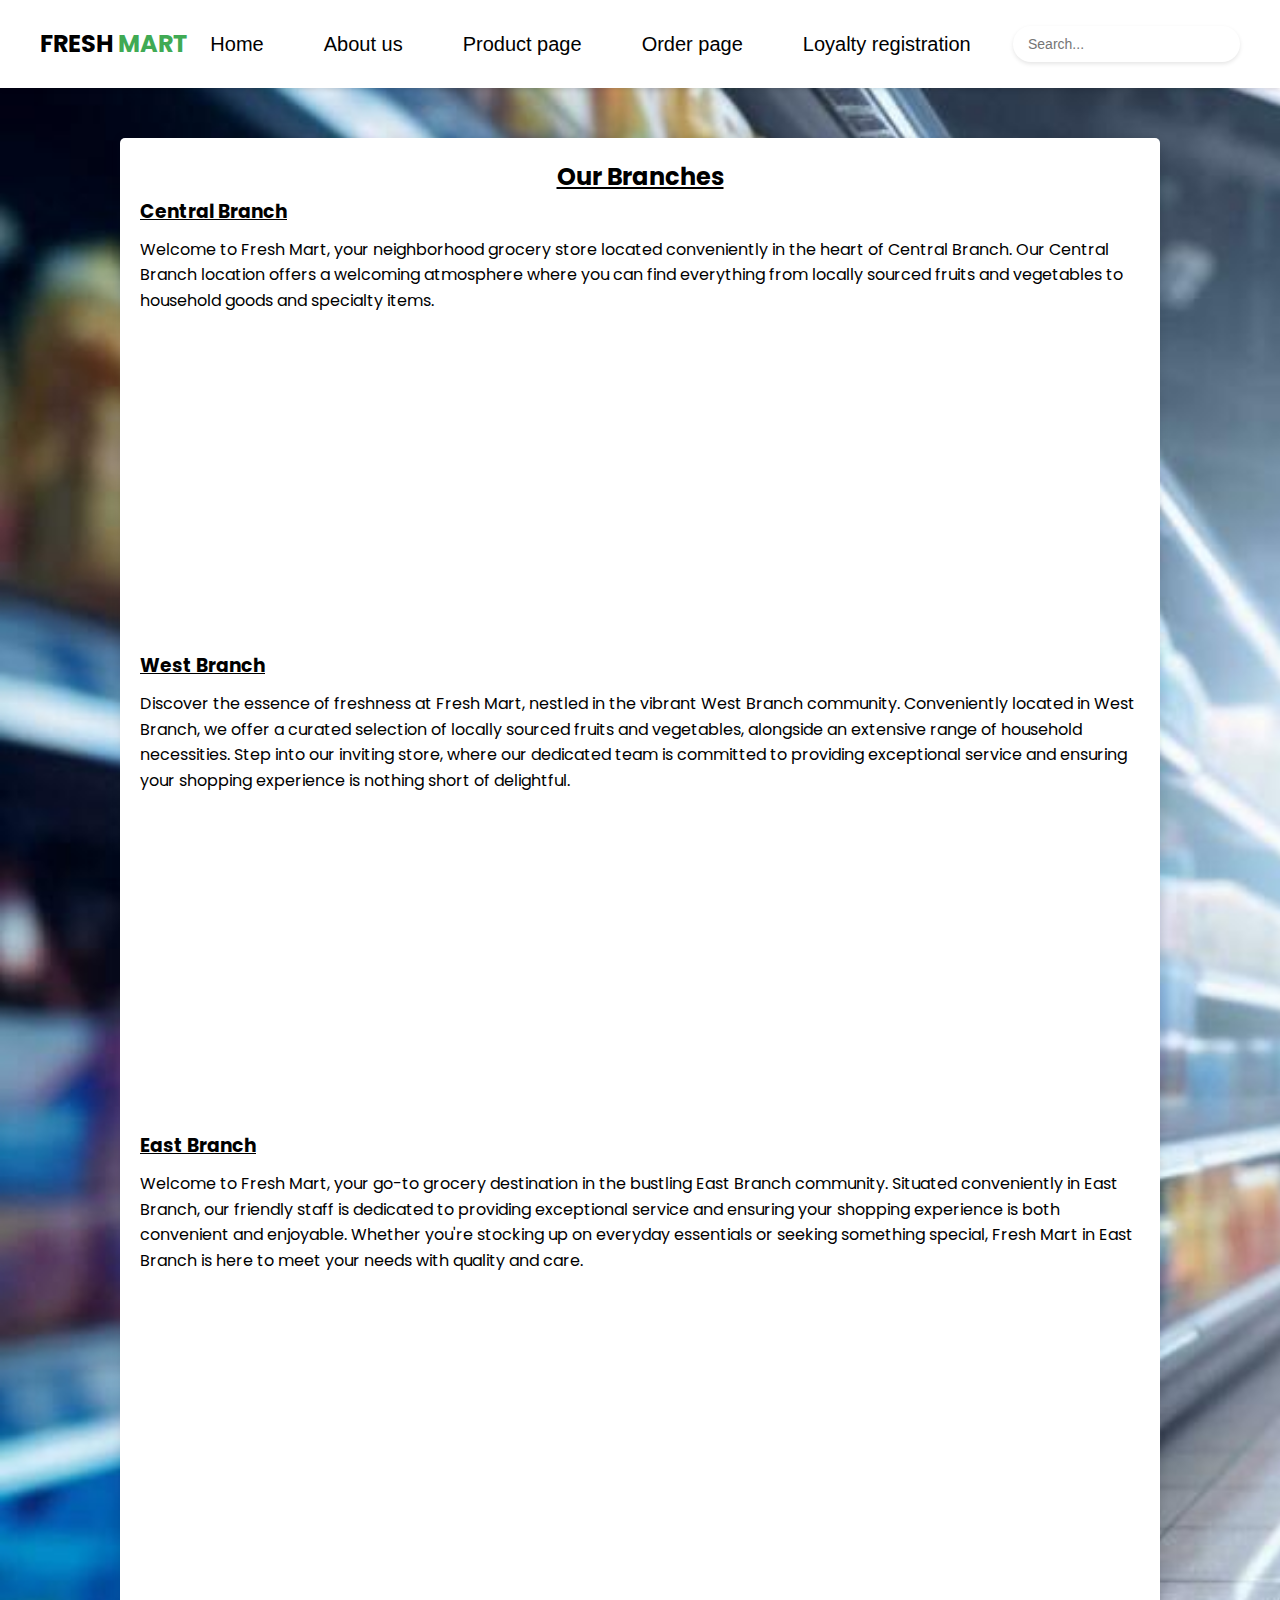
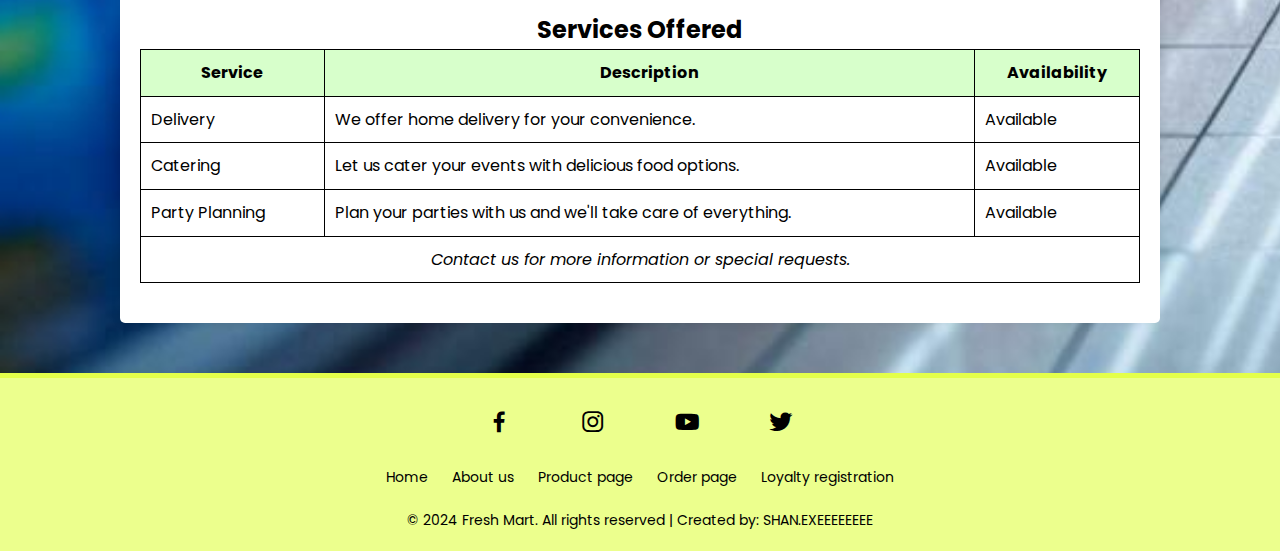
<file: about us/about us.html>
<!DOCTYPE html>
<html lang="en">
<head>
    <meta charset="UTF-8">
    <meta name="viewport" content="width=device-width, initial-scale=1.0">
    <title>Fresh Mart</title>
    <link rel="stylesheet" href="../css/aboutus.css" type="text/css">
    <link rel="shortcut icon" href="../images/fresh mart removed background.png"/>
    
    <link rel="stylesheet" href="https://cdn.jsdelivr.net/npm/boxicons@latest/css/boxicons.min.css">
    <link href="https://fonts.googleapis.com/css2?family=Montserrat:wght@400;700&family=Poppins:wght@400;700&display=swap" rel="stylesheet">
    


    <link rel="manifest" href="https://progressier.app/rPoANQjUxgVWTMOsTRWN/progressier.json"/>
      <script defer src="https://progressier.app/rPoANQjUxgVWTMOsTRWN/script.js"></script>
</head>
<body>
    <header>
        <div class="header-container">
            <a href="#" class="logo">
                <span><span class="fresh">FRESH</span> <span class="mart">MART</span></span>
            </a>
            <nav class="navigation">
                <ul>
                    <ul class="menu">
                      <li><a href="../index.html" class="active"> Home </a></li>
                      <li><a href="./about us.html"> About us </a></li>
                      <li><a href="../product/product.html"> Product page </a></li>
                      <li><a href="../order/order.html"> Order page </a></li>
                      <li><a href="../loyalty/loyalty.html"> Loyalty registration </a></li>
                  </ul>
            </nav>
            <div class="right-nav">
                <form class="search-form" action="#" method="get">
                    <input type="text" class="search-input" placeholder="Search...">
                    <button type="submit" class="search-button"><i class="fas fa-search"></i></button>
                </form>
                
            </div>
        </div>
    </header>
    <div class="container">
        <section id="branches">
            <h2><U>Our Branches</h2></U>
            <div class="branch">
                <h3><U>Central Branch</h3></U>
                <p>Welcome to Fresh Mart, your neighborhood grocery store located conveniently in the heart of Central Branch. Our Central Branch location offers a welcoming atmosphere where you can find everything from locally sourced fruits and vegetables to household goods and specialty items.</p>
                <div class="map">
                    <iframe src="https://www.google.com/maps/embed?pb=!1m18!1m12!1m3!1d63367.84192343795!2d80.780947!3d6.9513662!2m3!1f0!2f0!3f0!3m2!1i1024!2i768!4f13.1!3m3!1m2!1s0x3ae380434e1554c7%3A0x291608404c937d9c!2sNuwara%20Eliya!5e0!3m2!1sen!2slk!4v1715750491639!5m2!1sen!2slk" style="border:0;" allowfullscreen="" loading="lazy" referrerpolicy="no-referrer-when-downgrade" width="100%" height="300"></iframe>
                </div>
            </div>
            <div class="branch">
                <h3><U>West Branch</h3></U>
                <p>Discover the essence of freshness at Fresh Mart, nestled in the vibrant West Branch community. Conveniently located in West Branch, we offer a curated selection of locally sourced fruits and vegetables, alongside an extensive range of household necessities. Step into our inviting store, where our dedicated team is committed to providing exceptional service and ensuring your shopping experience is nothing short of delightful.</p>
                <iframe src="https://www.google.com/maps/embed?pb=!1m18!1m12!1m3!1d63480.83754043909!2d80.17079707013771!3d6.055975350251288!2m3!1f0!2f0!3f0!3m2!1i1024!2i768!4f13.1!3m3!1m2!1s0x3ae173bb6932fce3%3A0x4a35b903f9c64c03!2sGalle!5e0!3m2!1sen!2slk!4v1715752035859!5m2!1sen!2slk" style="border:0;" allowfullscreen="" loading="lazy" referrerpolicy="no-referrer-when-downgrade" width="100%" height="300"></iframe>
            </div>
            <div class="branch">
                <h3><U>East Branch</h3></U>
                <p>Welcome to Fresh Mart, your go-to grocery destination in the bustling East Branch community. Situated conveniently in East Branch, our friendly staff is dedicated to providing exceptional service and ensuring your shopping experience is both convenient and enjoyable. Whether you're stocking up on everyday essentials or seeking something special, Fresh Mart in East Branch is here to meet your needs with quality and care.</p>
                <iframe src="https://www.google.com/maps/embed?pb=!1m18!1m12!1m3!1d31613.556851721893!2d81.54327362360459!3d7.9269313001029005!2m3!1f0!2f0!3f0!3m2!1i1024!2i768!4f13.1!3m3!1m2!1s0x3afad903403b27d9%3A0xceee87334703322b!2sPasikuda%2C%20Kalkudah!5e0!3m2!1sen!2slk!4v1715752244853!5m2!1sen!2slk" style="border:0;" allowfullscreen="" loading="lazy" referrerpolicy="no-referrer-when-downgrade" width="100%" height="300"></iframe>
            </div>
        </section>
        <section id="services">
            <h2>Services Offered</h2>
            <table>
                <thead>
                    <tr>
                        <th>Service</th>
                        <th>Description</th>
                        <th>Availability</th>
                    </tr>
                </thead>
                <tbody>
                    <tr>
                        <td>Delivery</td>
                        <td>We offer home delivery for your convenience.</td>
                        <td>Available</td>
                    </tr>
                    <tr>
                        <td>Catering</td>
                        <td>Let us cater your events with delicious food options.</td>
                        <td>Available</td>
                    </tr>
                    <tr>
                        <td>Party Planning</td>
                        <td>Plan your parties with us and we'll take care of everything.</td>
                        <td>Available</td>
                    </tr>
                </tbody>
                <tfoot>
                    <tr>
                        <td colspan="3">Contact us for more information or special requests.</td>
                    </tr>
                </tfoot>
            </table>
        </section>
    </div>
    <footer>
        <div class="footer-container">
            <div class="social-links">
                <a href="#"><i class='bx bxl-facebook'></i></a>
                <a href="#"><i class='bx bxl-instagram'></i></a>
                <a href="#"><i class='bx bxl-youtube'></i></a>
                <a href="#"><i class='bx bxl-twitter'></i></a>
            </div>
            <div class="footer-menu">
                <ul>
                    <ul class="menu">
                      <li><a href="../index.html" class="active"> Home </a></li>
                      <li><a href="./about us.html"> About us </a></li>
                      <li><a href="../product/product.html"> Product page </a></li>
                      <li><a href="../order/order.html"> Order page </a></li>
                      <li><a href="../loyalty/loyalty.html"> Loyalty registration </a></li>
                  </ul>
            </div>
            <div class="footer-text">
                <p>&copy; 2024 Fresh Mart. All rights reserved | Created by: SHAN.EXEEEEEEEE</p>
            </div>
        </div>
    </footer>
</body>
</html>
</file>
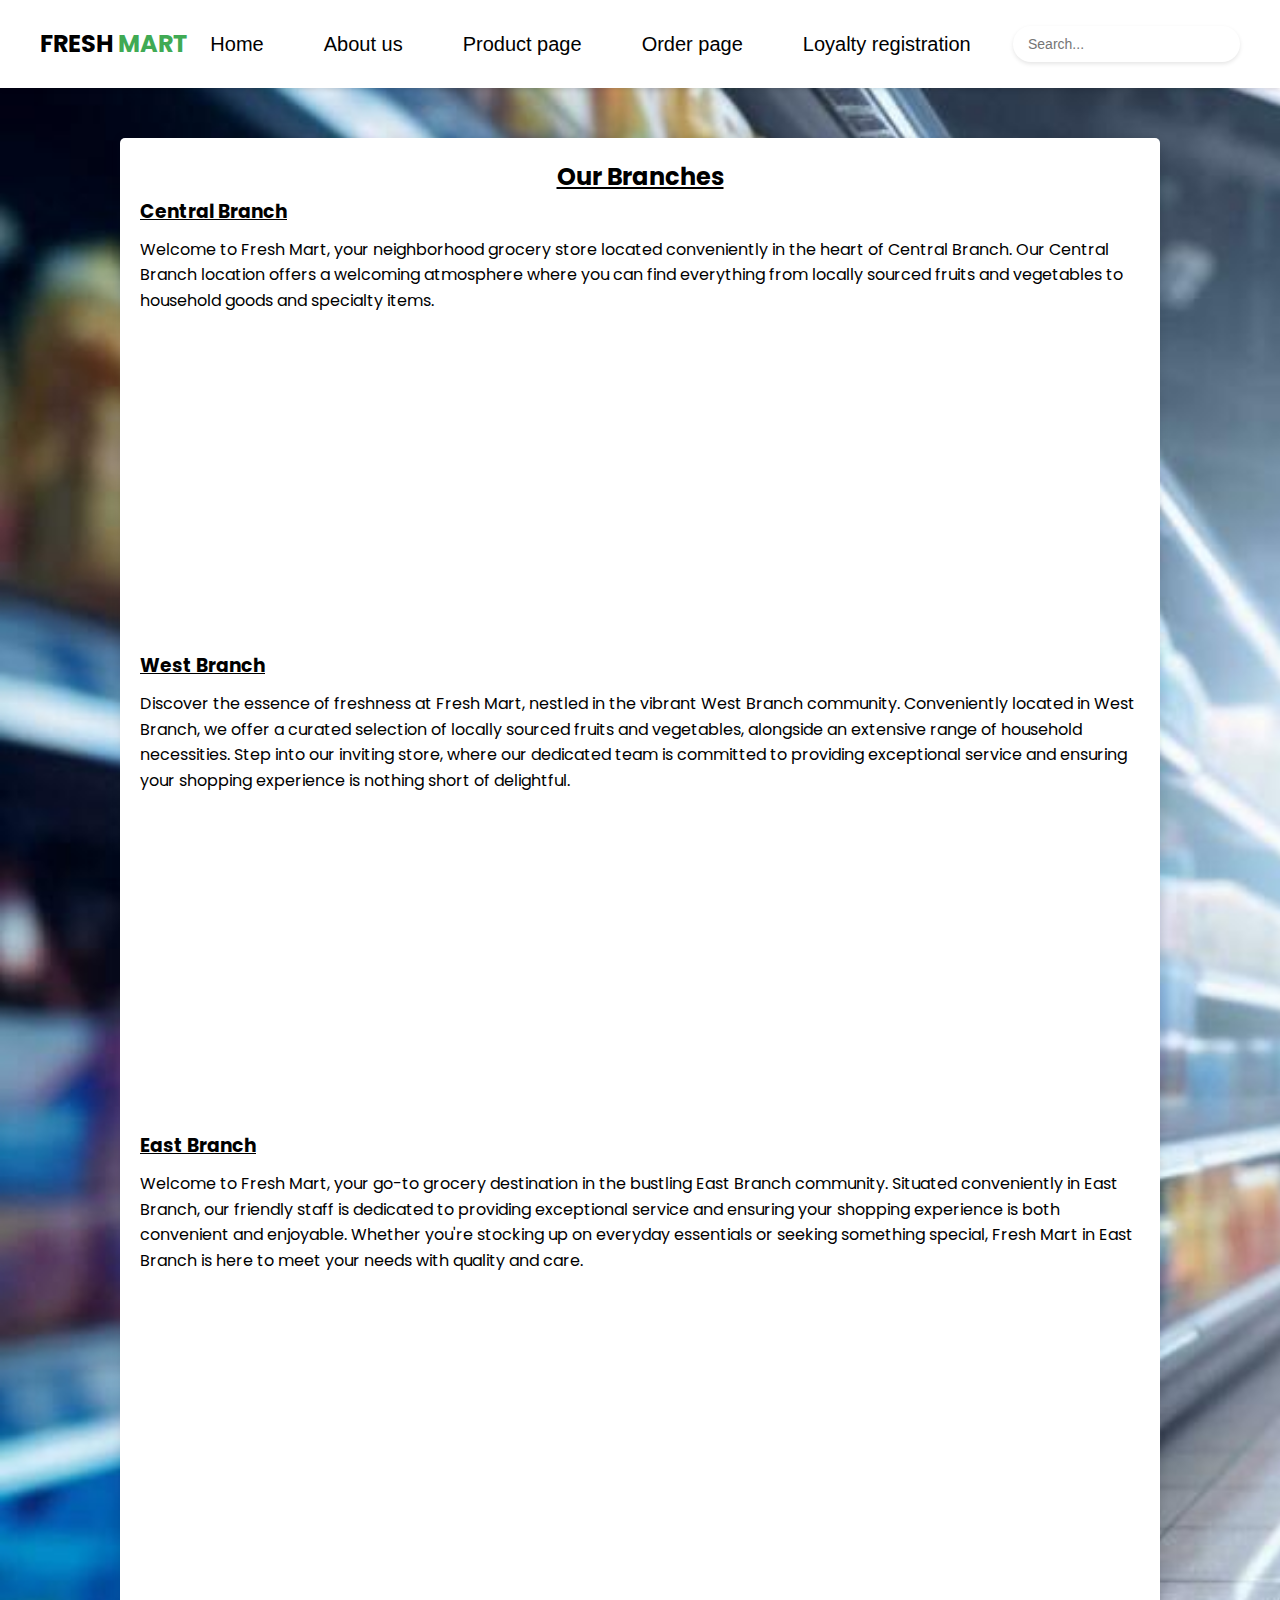
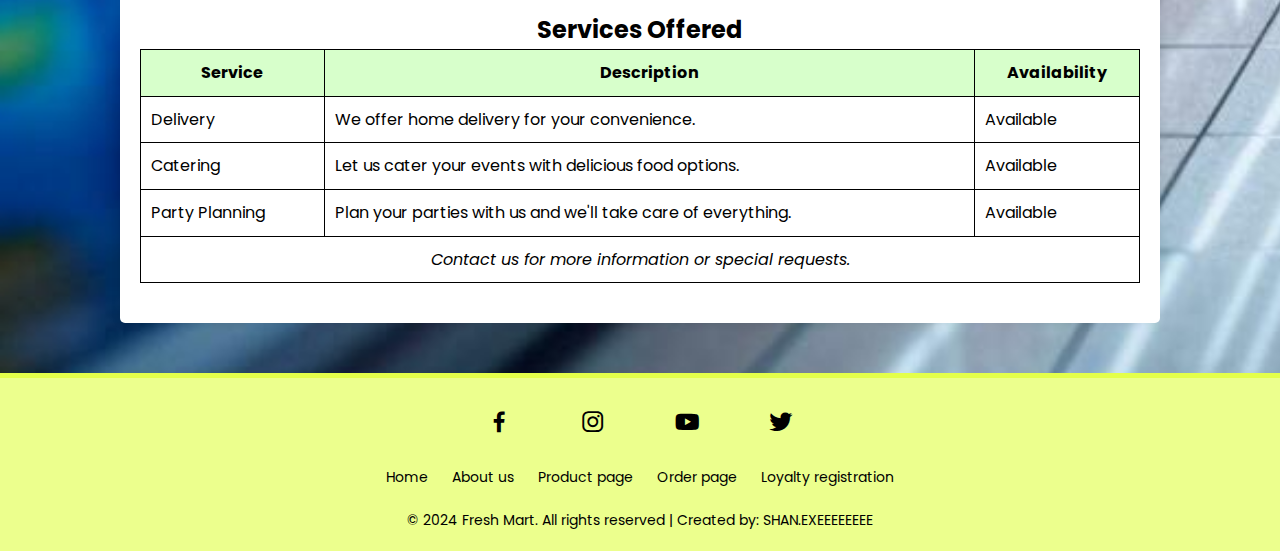
<file: aboutus/aboutus.html>
<!DOCTYPE html>
<html lang="en">
<head>
    <meta charset="UTF-8">
    <meta name="viewport" content="width=device-width, initial-scale=1.0">
    <title>Fresh Mart</title>
    <!-- Link to the CSS file -->
    <link rel="stylesheet" href="../css/aboutus.css" type="text/css">
    <!-- Favicon -->
    <link rel="shortcut icon" href="../images/fresh mart removed background.png"/>
    
    <!-- Boxicons for social media icons -->
    <link rel="stylesheet" href="https://cdn.jsdelivr.net/npm/boxicons@latest/css/boxicons.min.css">
    <!-- Google Fonts -->
    <link href="https://fonts.googleapis.com/css2?family=Montserrat:wght@400;700&family=Poppins:wght@400;700&display=swap" rel="stylesheet">
    
    <!-- Progressive Web App manifest and script -->
    <link rel="manifest" href="https://progressier.app/rPoANQjUxgVWTMOsTRWN/progressier.json"/>
    <link rel="apple-touch-icon" sizes="180x180" href="./apple-touch-icon.png">
    <link rel="icon" type="image/png" sizes="32x32" href="./favicon-32x32.png">
    <link rel="icon" type="image/png" sizes="16x16" href="./favicon-16x16.png">
    <link rel="manifest" href="./site.webmanifest">
    <link rel="mask-icon" href="./safari-pinned-tab.svg" color="#5bbad5">
    <meta name="msapplication-TileColor" content="#da532c">
    <meta name="theme-color" content="#ffffff">
    

    <script defer src="https://progressier.app/rPoANQjUxgVWTMOsTRWN/script.js"></script>
</head>
<body>
    <!-- Header section -->
    <header>
        <div class="header-container">
            <!-- Logo -->
            <a href="#" class="logo">
                <span><span class="fresh">FRESH</span> <span class="mart">MART</span></span>
            </a>
            <!-- Navigation menu -->
            <nav class="navigation">
                <ul>
                    <ul class="menu">
                      <li><a href="../index.html" class="active"> Home </a></li>
                      <li><a href="./about us.html"> About us </a></li>
                      <li><a href="../product/product.html"> Product page </a></li>
                      <li><a href="../order/order.html"> Order page </a></li>
                      <li><a href="../loyalty/loyalty.html"> Loyalty registration </a></li>
                    </ul>
                </ul>
            </nav>
            <!-- Search form -->
            <div class="right-nav">
                <form class="search-form" action="#" method="get">
                    <input type="text" class="search-input" placeholder="Search...">
                    <button type="submit" class="search-button"><i class="fas fa-search"></i></button>
                </form>
            </div>
        </div>
    </header>

    <!-- Main content container -->
    <div class="container">
        <!-- Branches section -->
        <section id="branches">
            <h2><U>Our Branches</U></h2>
            <!-- Central Branch -->
            <div class="branch">
                <h3><U>Central Branch</U></h3>
                <p>Welcome to Fresh Mart, your neighborhood grocery store located conveniently in the heart of Central Branch. Our Central Branch location offers a welcoming atmosphere where you can find everything from locally sourced fruits and vegetables to household goods and specialty items.</p>
                <div class="map">
                    <iframe src="https://www.google.com/maps/embed?pb=!1m18!1m12!1m3!1d63367.84192343795!2d80.780947!3d6.9513662!2m3!1f0!2f0!3f0!3m2!1i1024!2i768!4f13.1!3m3!1m2!1s0x3ae380434e1554c7%3A0x291608404c937d9c!2sNuwara%20Eliya!5e0!3m2!1sen!2slk!4v1715750491639!5m2!1sen!2slk" style="border:0;" allowfullscreen="" loading="lazy" referrerpolicy="no-referrer-when-downgrade" width="100%" height="300"></iframe>
                </div>
            </div>
            <!-- West Branch -->
            <div class="branch">
                <h3><U>West Branch</U></h3>
                <p>Discover the essence of freshness at Fresh Mart, nestled in the vibrant West Branch community. Conveniently located in West Branch, we offer a curated selection of locally sourced fruits and vegetables, alongside an extensive range of household necessities. Step into our inviting store, where our dedicated team is committed to providing exceptional service and ensuring your shopping experience is nothing short of delightful.</p>
                <iframe src="https://www.google.com/maps/embed?pb=!1m18!1m12!1m3!1d63480.83754043909!2d80.17079707013771!3d6.055975350251288!2m3!1f0!2f0!3f0!3m2!1i1024!2i768!4f13.1!3m3!1m2!1s0x3ae173bb6932fce3%3A0x4a35b903f9c64c03!2sGalle!5e0!3m2!1sen!2slk!4v1715752035859!5m2!1sen!2slk" style="border:0;" allowfullscreen="" loading="lazy" referrerpolicy="no-referrer-when-downgrade" width="100%" height="300"></iframe>
            </div>
            <!-- East Branch -->
            <div class="branch">
                <h3><U>East Branch</U></h3>
                <p>Welcome to Fresh Mart, your go-to grocery destination in the bustling East Branch community. Situated conveniently in East Branch, our friendly staff is dedicated to providing exceptional service and ensuring your shopping experience is both convenient and enjoyable. Whether you're stocking up on everyday essentials or seeking something special, Fresh Mart in East Branch is here to meet your needs with quality and care.</p>
                <iframe src="https://www.google.com/maps/embed?pb=!1m18!1m12!1m3!1d31613.556851721893!2d81.54327362360459!3d7.9269313001029005!2m3!1f0!2f0!3f0!3m2!1i1024!2i768!4f13.1!3m3!1m2!1s0x3afad903403b27d9%3A0xceee87334703322b!2sPasikuda%2C%20Kalkudah!5e0!3m2!1sen!2slk!4v1715752244853!5m2!1sen!2slk" style="border:0;" allowfullscreen="" loading="lazy" referrerpolicy="no-referrer-when-downgrade" width="100%" height="300"></iframe>
            </div>
        </section>
        <!-- Services section -->
        <section id="services">
            <h2>Services Offered</h2>
            <table>
                <thead>
                    <tr>
                        <th>Service</th>
                        <th>Description</th>
                        <th>Availability</th>
                    </tr>
                </thead>
                <tbody>
                    <tr>
                        <td>Delivery</td>
                        <td>We offer home delivery for your convenience.</td>
                        <td>Available</td>
                    </tr>
                    <tr>
                        <td>Catering</td>
                        <td>Let us cater your events with delicious food options.</td>
                        <td>Available</td>
                    </tr>
                    <tr>
                        <td>Party Planning</td>
                        <td>Plan your parties with us and we'll take care of everything.</td>
                        <td>Available</td>
                    </tr>
                </tbody>
                <tfoot>
                    <tr>
                        <td colspan="3">Contact us for more information or special requests.</td>
                    </tr>
                </tfoot>
            </table>
        </section>
    </div>
    <!-- Footer section -->
    <footer>
        <div class="footer-container">
            <!-- Social media links -->
            <div class="social-links">
                <a href="#"><i class='bx bxl-facebook'></i></a>
                <a href="#"><i class='bx bxl-instagram'></i></a>
                <a href="#"><i class='bx bxl-youtube'></i></a>
                <a href="#"><i class='bx bxl-twitter'></i></a>
            </div>
            <!-- Footer menu -->
            <div class="footer-menu">
                <ul>
                    <ul class="menu">
                      <li><a href="../index.html" class="active"> Home </a></li>
                      <li><a href="./about us.html"> About us </a></li>
                      <li><a href="../product/product.html"> Product page </a></li>
                      <li><a href="../order/order.html"> Order page </a></li>
                      <li><a href="../loyalty/loyalty.html"> Loyalty registration </a></li>
                  </ul>
                </ul>
            </div>
            <!-- Footer text -->
            <div class="footer-text">
                <p>&copy; 2024 Fresh Mart. All rights reserved | Created by: SHAN.EXEEEEEEEE</p>
            </div>
        </div>
    </footer>
</body>
</html>
</file>
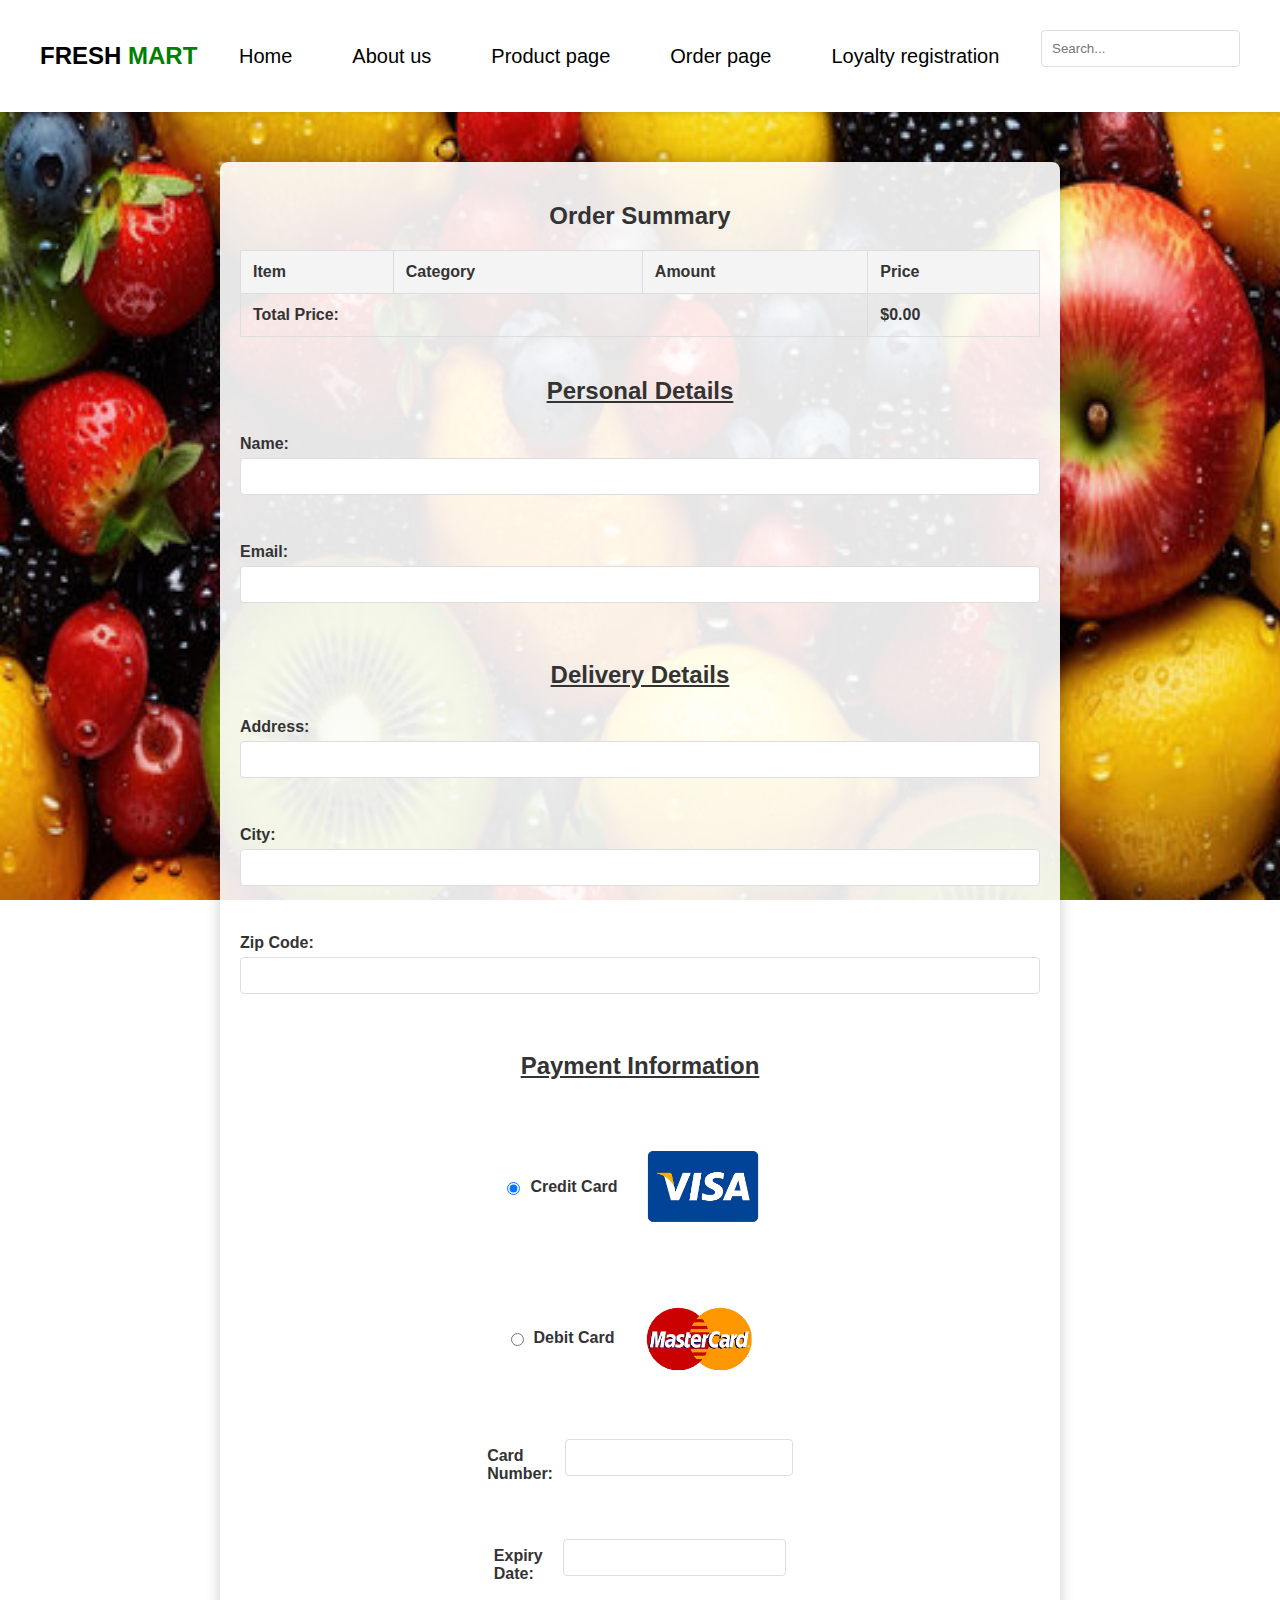
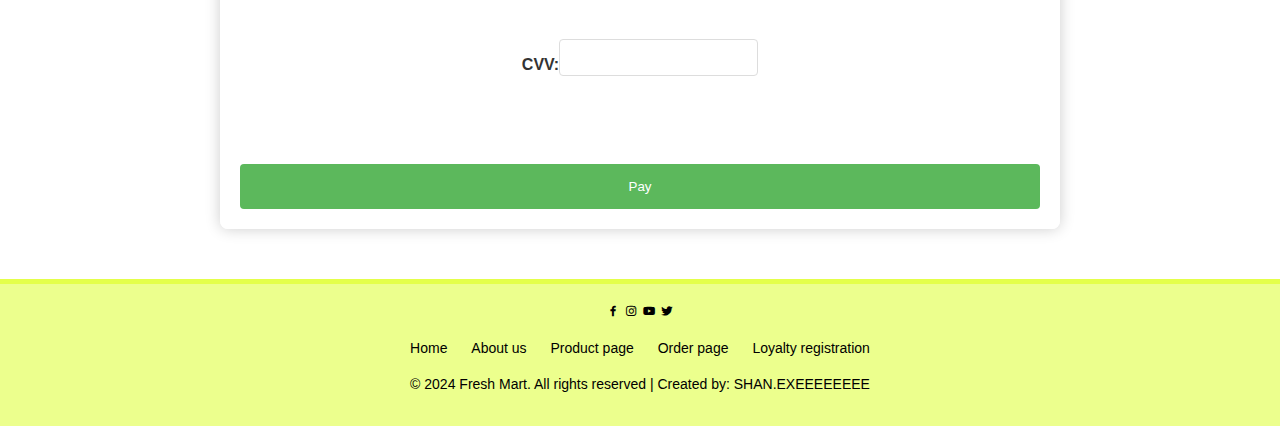
<file: checkout/checkout.html>
<!DOCTYPE html>
<html lang="en">
<head>
    <meta charset="UTF-8">
    <meta name="viewport" content="width=device-width, initial-scale=1.0">
    <title>Fresh Mart</title>
    <link rel="stylesheet" href="../checkout.css">
    <link rel="stylesheet" href="https://cdn.jsdelivr.net/npm/boxicons@latest/css/boxicons.min.css">
    <link rel="shortcut icon" href="../images/Freshmart.png"/>
    <link href="https://fonts.googleapis.com/css2?family=Montserrat:wght@400;700&family=Poppins:wght@400;700&display=swap" rel="stylesheet">
</head>
<body>

<header>
    <div class="header-container">
        <a href="#" class="logo">
            <span><span class="fresh">FRESH</span> <span class="mart">MART</span></span>
        </a>
        <nav class="navigation">
            <ul>
                <li><a href="../index.html" class="active"> Home </a></li>
                <li><a href="../aboutus/aboutus.html"> About us </a></li>
                <li><a href="../product/product.html"> Product page </a></li>
                <li><a href="../order/order.html"> Order page </a></li>
                <li><a href="../loyalty/loyalty.html"> Loyalty registration </a></li>
                
                

            </ul>
        </nav>
        <div class="right-nav">
            <form action="#" class="search-form">
                <input type="text" class="search-input" placeholder="Search...">
            </form>
        </div>
    </div>
</header>

<div class="container">
    <form id="checkoutForm">
        <h2>Order Summary</h2>
        <table id="summaryTable">
            <thead>
                <tr>
                    <th>Item</th>
                    <th>Category</th>
                    <th>Amount</th>
                    <th>Price</th>
                </tr>
            </thead>
            <tbody>
                <!-- Items will be added here dynamically -->
            </tbody>
            <tfoot>
                <tr>
                    <td colspan="3">Total Price:</td>
                    <td id="summaryTotalPrice">$0.00</td>
                </tr>
            </tfoot>
        </table>

        <h2><u>Personal Details</u></h2>
        <label>Name: <input type="text" id="name" required></label><br>
        <label>Email: <input type="email" id="email" required></label><br>

        <h2><u>Delivery Details</u></h2>
        <label>Address: <input type="text" id="address" required></label><br>
        <label>City: <input type="text" id="city" required></label><br>
        <label>Zip Code: <input type="text" id="zip" required></label><br>

        <h2><u>Payment Information</u></h2>
        <div class="payment-methods">
            <label>
                <input type="radio" name="payment" value="credit" checked> Credit Card
                <img src="../images/visa-payment-card1873-removebg-preview.png" alt="Credit Card" class="payment-image">
            </label><br>
            <label>
                <input type="radio" name="payment" value="debit"> Debit Card
                <img src="../images/mastercard.png" alt="Debit Card" class="payment-image">
            </label><br>
            <label>Card Number: <input type="text" id="card" required></label><br>
            <label>Expiry Date: <input type="text" id="expiry" required></label><br>
            <label>CVV: <input type="text" id="cvv" required></label><br>
        </div>

        <button type="button" id="payButton">Pay</button>
        
    </form>
</div>

<footer>
    <div class="footer-container">
        <div class="social-links">
            <i class='bx bxl-facebook'></i>
            <i class='bx bxl-instagram'></i>
            <i class='bx bxl-youtube'></i>
            <i class='bx bxl-twitter'></i>
        </div>
        <div class="footer-menu">
            <ul>
                <li><a href="../index.html" class="active"> Home </a></li>
                <li><a href="../aboutus/aboutus.html"> About us </a></li>
                <li><a href="../product/product.html"> Product page </a></li>
                <li><a href="../order/order.html"> Order page </a></li>
                <li><a href="../loyalty/loyalty.html"> Loyalty registration </a></li>
            </ul>
        </div>
        <div class="footer-text">
            <p>&copy; 2024 Fresh Mart. All rights reserved | Created by: SHAN.EXEEEEEEEE</p>
        </div>
    </div>
    <script src="../javascript/checkout.js"></script>
</footer>

</body>
</html>
</file>
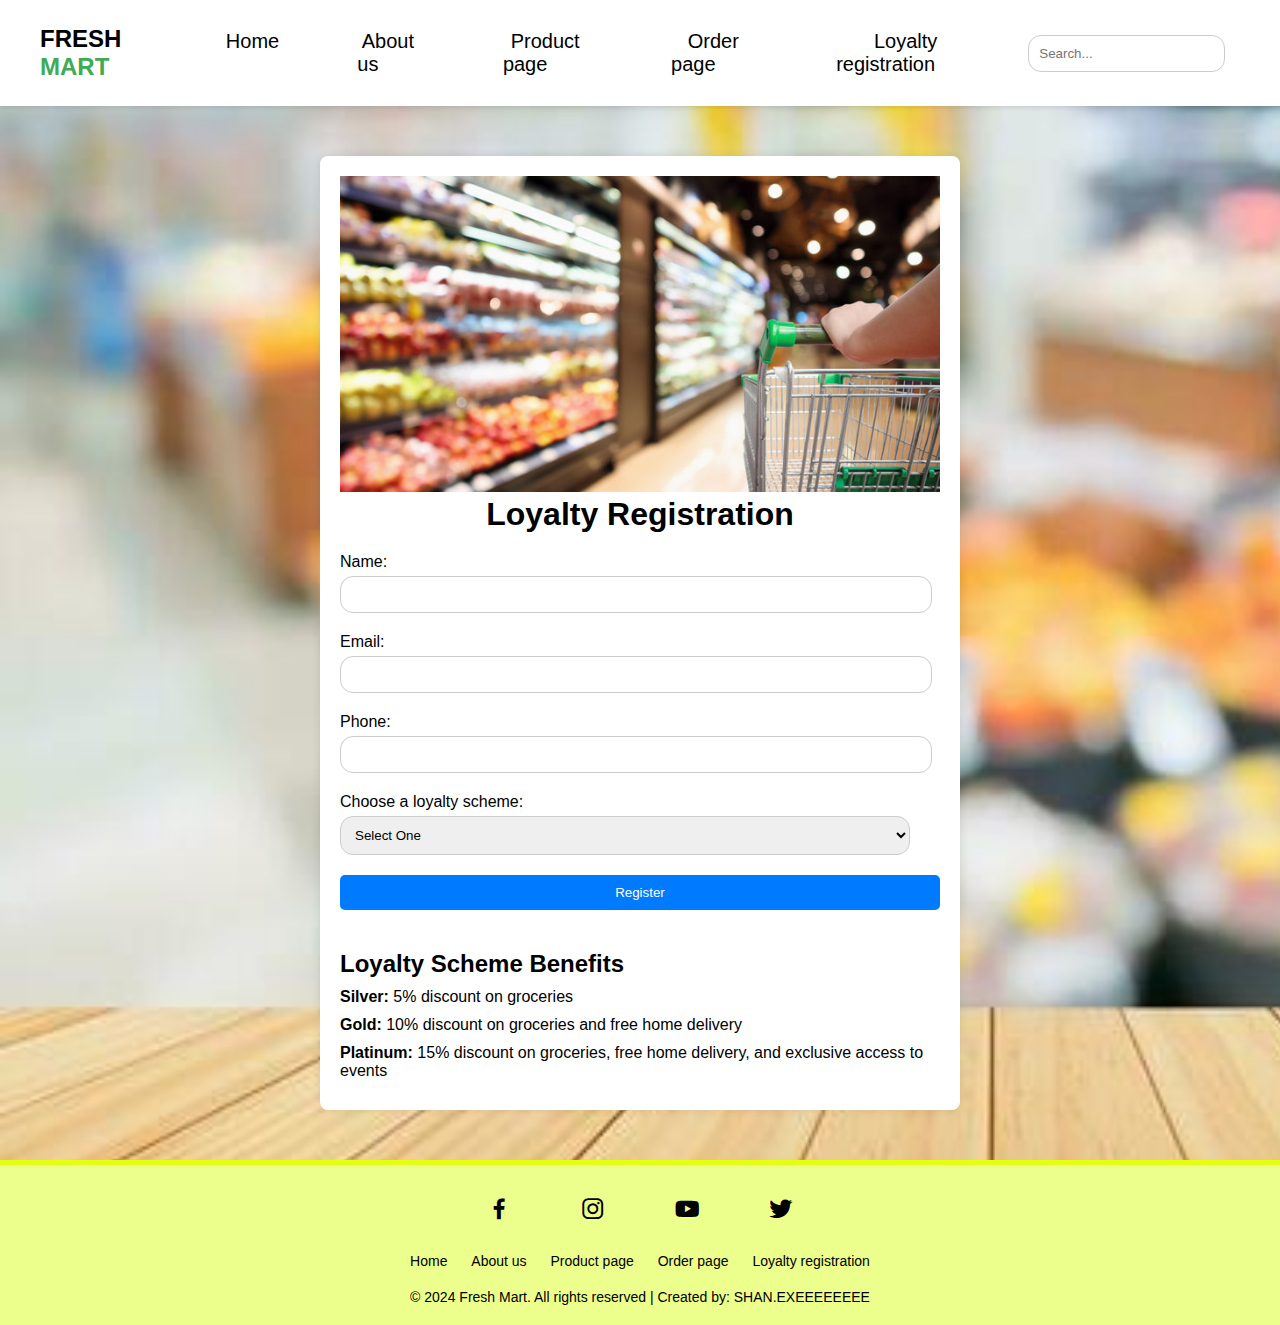
<file: loyalty/loyalty.html>
<!DOCTYPE html>
<html lang="en">
<head>
    <meta charset="UTF-8">
    <meta name="viewport" content="width=device-width, initial-scale=1.0">
    <title>FRESH MART</title>
    <link rel="stylesheet" href="../css/loyalty.css" type="text/css">
    <link rel="stylesheet" href="https://cdn.jsdelivr.net/npm/boxicons@latest/css/boxicons.min.css">
    <link href="https://fonts.googleapis.com/css2?family=Montserrat:wght@400;700&family=Poppins:wght@400;700&display=swap" rel="stylesheet">
    <link rel="shortcut icon" href="../images/fresh mart removed background.png"/>



    <link rel="manifest" href="https://progressier.app/rPoANQjUxgVWTMOsTRWN/progressier.json"/>
      <script defer src="https://progressier.app/rPoANQjUxgVWTMOsTRWN/script.js"></script>




</head>
<body>
    <header>
        <div class="header-container">
            <a href="#" class="logo">
                <span><span class="fresh">FRESH</span> <span class="mart">MART</span></span>
            </a>
            <nav class="navigation">
                <ul>
                    <ul class="menu">
                      <li><a href="../index.html" class="active"> Home </a></li>
                      <li><a href="../about us/about us.html"> About us </a></li>
                      <li><a href="../product/product.html"> Product page </a></li>
                      <li><a href="../order/order.html"> Order page </a></li>
                      <li><a href="./loyalty.html"> Loyalty registration </a></li>
                  </ul>
            </nav>
            <div class="right-nav">
                <form action="#" class="search-form">
                    <input type="text" class="search-input" placeholder="Search...">
                    
                </form>
            </div>
        </div>
    </header>
    <div class="container">
        <div class="loyalty">
            <img src="../images/grocery'.jpg" alt="loyalty">
            <h1>Loyalty Registration</h1>
        </div>
        <form action="#" method="post">
            <div class="form-group">
                <label for="name">Name:</label>
                <input type="text" id="name" name="name" required>
            </div>
            <div class="form-group">
                <label for="email">Email:</label>
                <input type="email" id="email" name="email" required>
            </div>
            <div class="form-group">
                <label for="phone">Phone:</label>
                <input type="tel" id="phone" name="phone" required>
            </div>
            <div class="form-group">
                <label for="loyalty">Choose a loyalty scheme:</label>
                <select id="loyalty" name="loyalty" required>
                    <option value="">Select One</option>
                    <option value="silver">Silver</option>
                    <option value="gold">Gold</option>
                    <option value="platinum">Platinum</option>
                </select>
            </div>
            <button type="submit">Register</button>
        </form>
        <div class="loyalty-benefits">
            <h2>Loyalty Scheme Benefits</h2>
            <ul>
                <li><strong>Silver:</strong> 5% discount on groceries</li>
                <li><strong>Gold:</strong> 10% discount on groceries and free home delivery</li>
                <li><strong>Platinum:</strong> 15% discount on groceries, free home delivery, and exclusive access to events</li>
            </ul>
        </div>
    </div>
    <footer>
        <div class="footer-container">
            <div class="social-links">
                <a href="#"><i class='bx bxl-facebook'></i></a>
                <a href="#"><i class='bx bxl-instagram'></i></a>
                <a href="#"><i class='bx bxl-youtube'></i></a>
                <a href="#"><i class='bx bxl-twitter'></i></a>
            </div>
            <div class="footer-menu">
                <ul>
                    <ul class="menu">
                      <li><a href="../index.html" class="active"> Home </a></li>
                      <li><a href="../about us/about us.html"> About us </a></li>
                      <li><a href="../product/product.html"> Product page </a></li>
                      <li><a href="../order/order.html"> Order page </a></li>
                      <li><a href="../loyalty/loyalty.html"> Loyalty registration </a></li>
                  </ul>
            </div>
            <div class="footer-text">
                <p>&copy; 2024 Fresh Mart. All rights reserved | Created by: SHAN.EXEEEEEEEE</p>
            </div>
        </div>
    </footer>
</body>
</html>
</file>
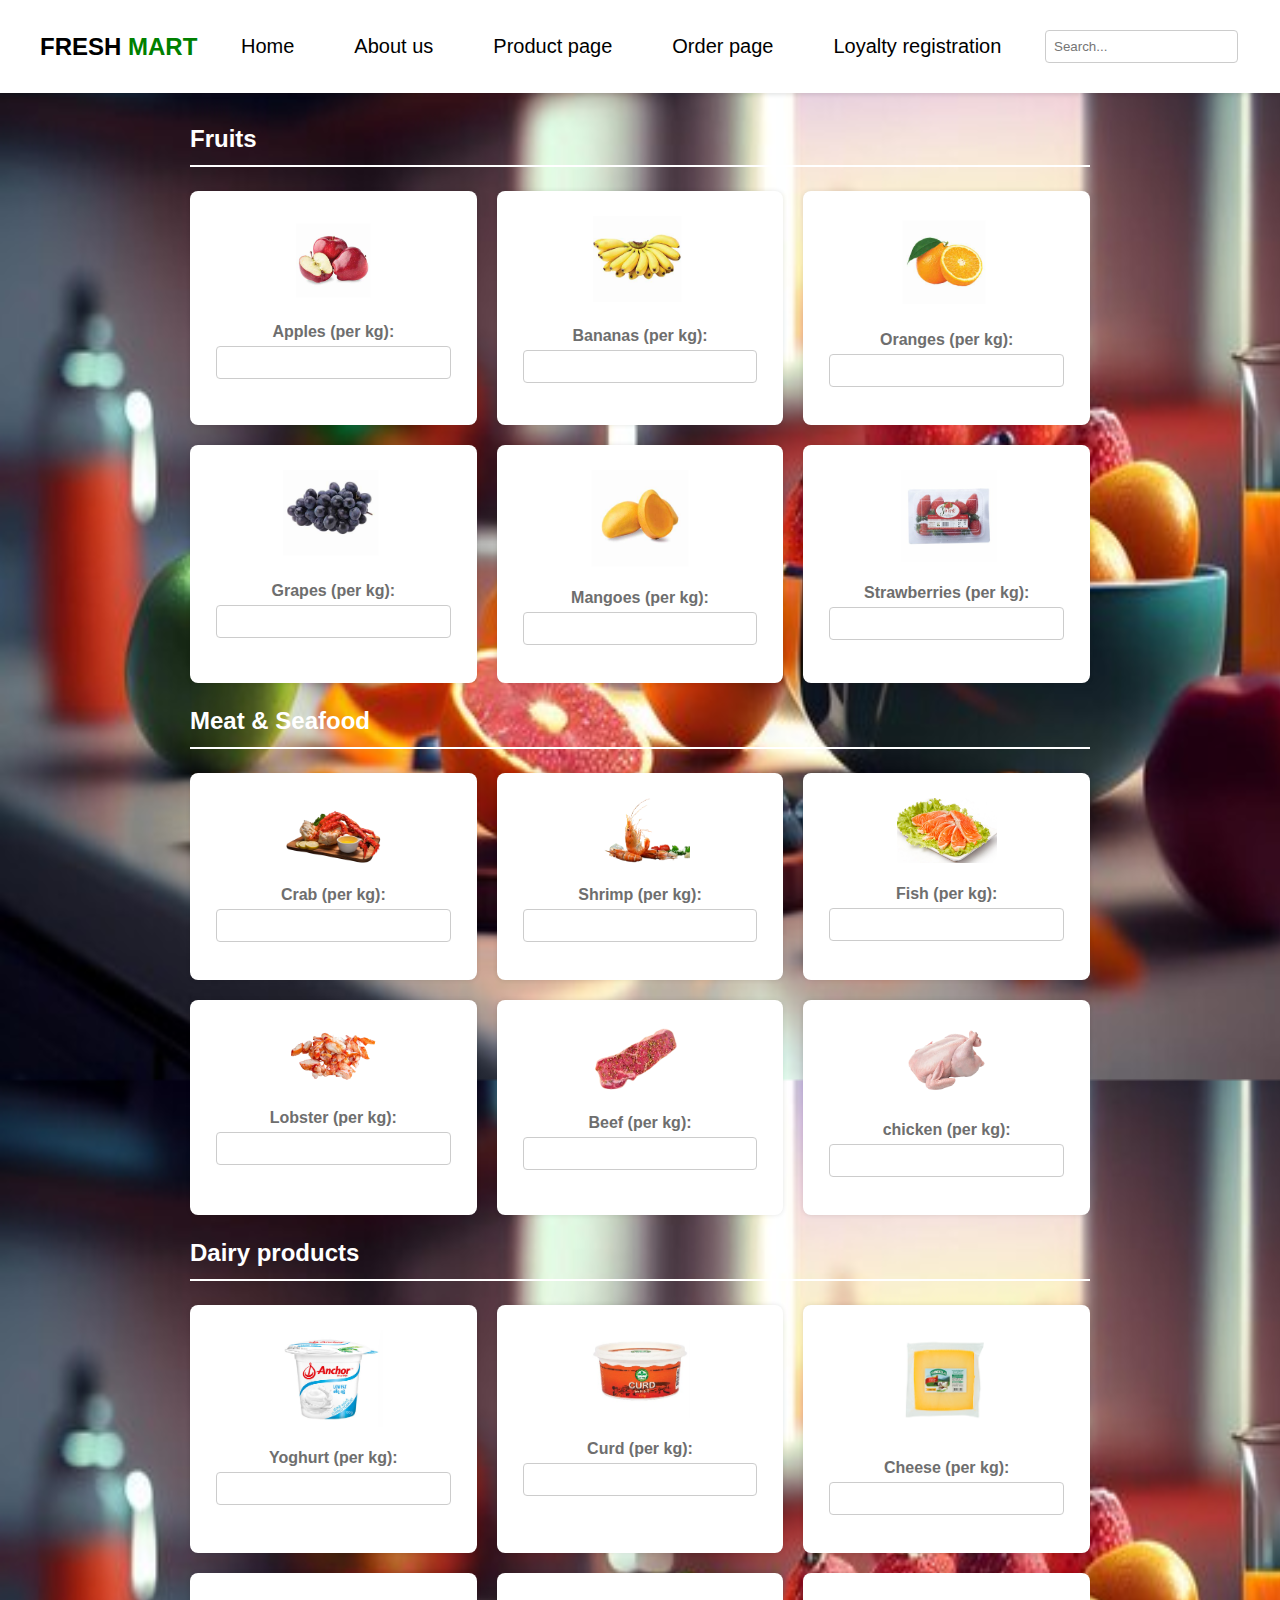
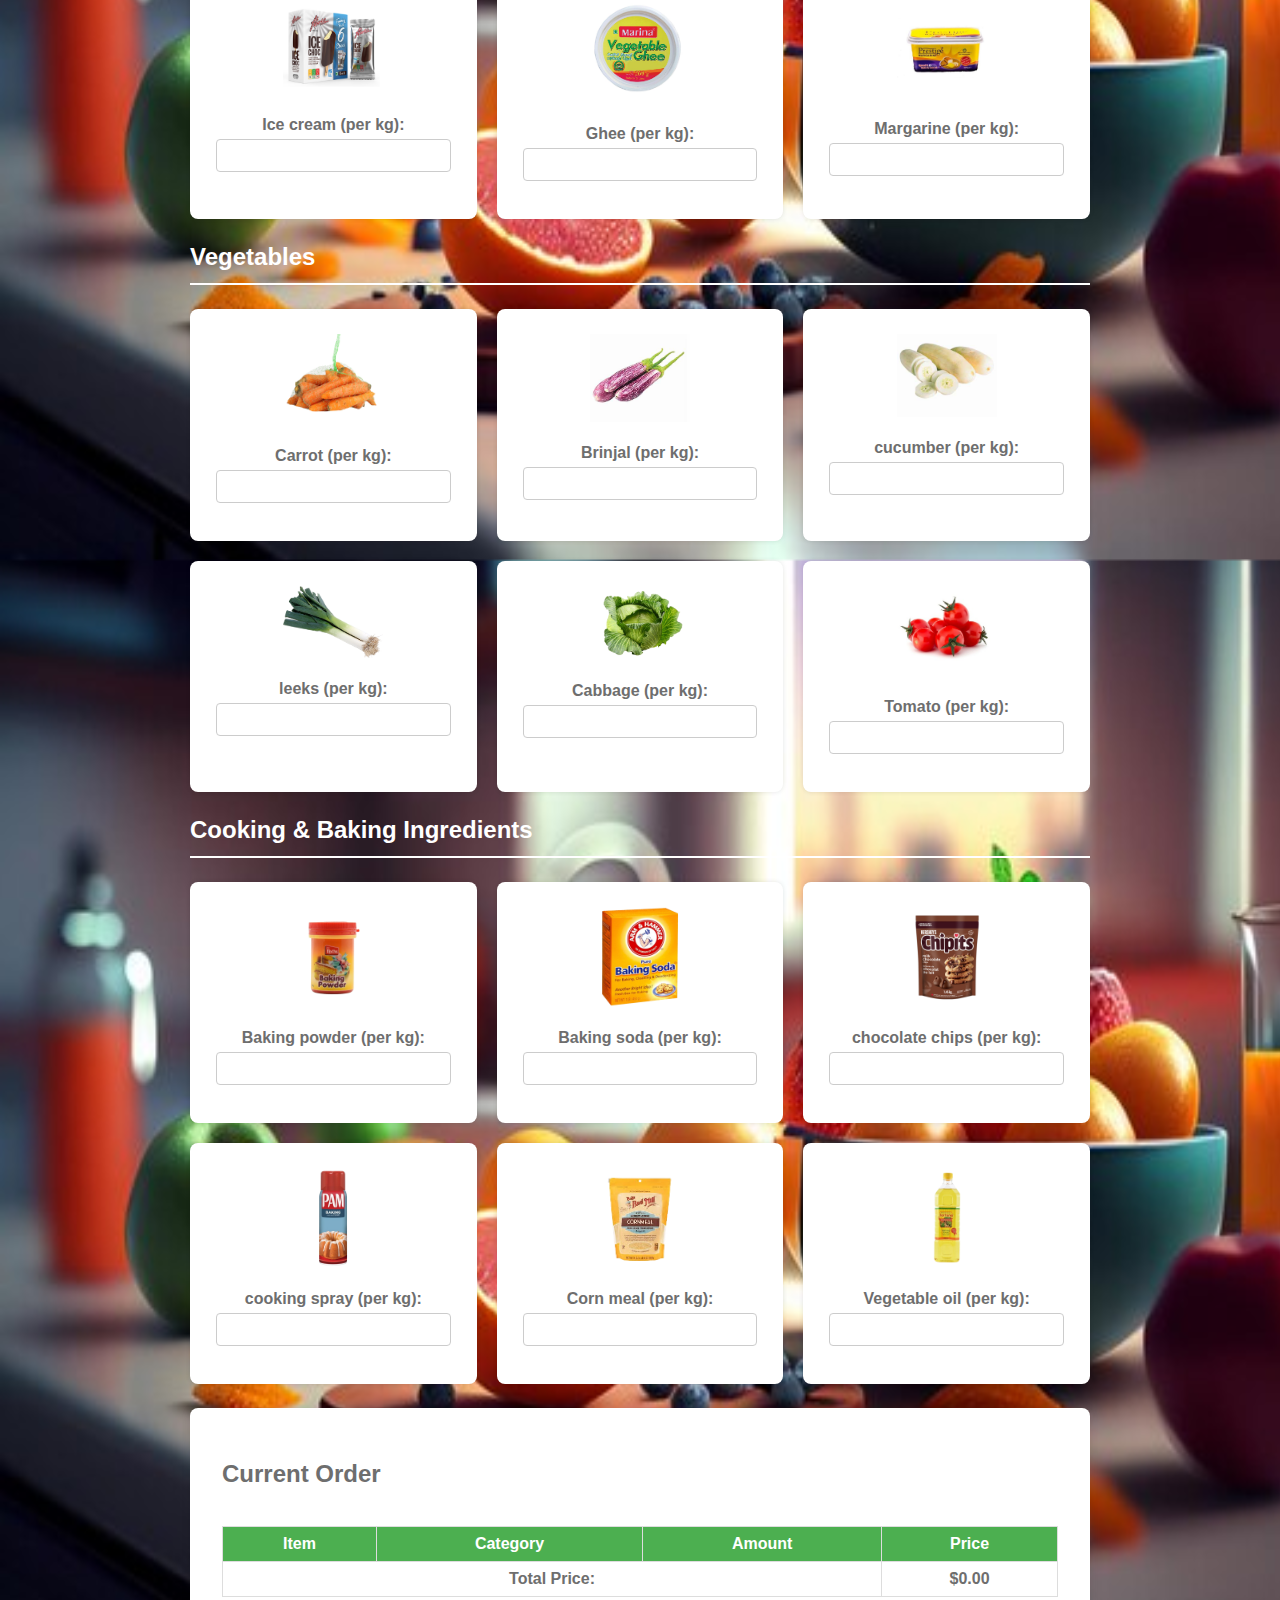
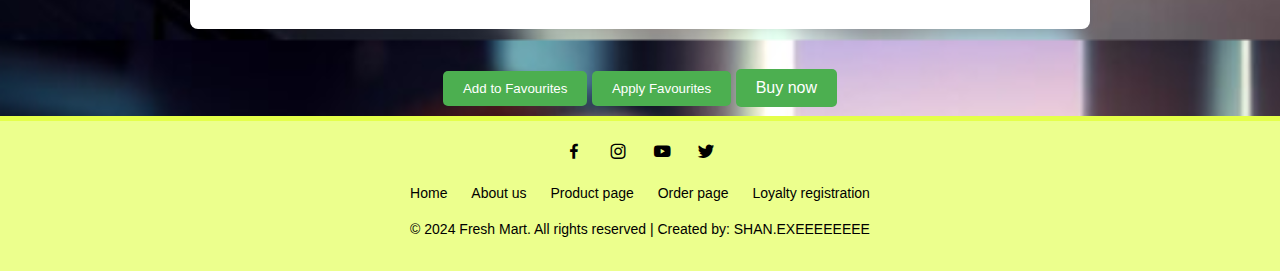
<file: order/order.html>
<!DOCTYPE html>
    <html lang="en">
    <head>
        <meta charset="UTF-8">
        <meta name="viewport" content="width=device-width, initial-scale=1.0">
        <link rel="stylesheet" href="../css/style1.css">
        <link rel="stylesheet" href="https://cdn.jsdelivr.net/npm/boxicons@latest/css/boxicons.min.css">
        <link rel="shortcut icon" href="../images/Freshmart.png"/>
        <link href="https://fonts.googleapis.com/css2?family=Montserrat:wght@400;700&family=Poppins:wght@400;700&display=swap" rel="stylesheet">
    <title>fresh mart</title>  
    </head>
    <body>
        
            <div class="fresh-mart">
                
            </div>
        </body>
        </html>
    <!-- Header section -->
    <header>
        <div class="header-container">
            <!-- Logo with Fresh Mart text -->
            <a href="#" class="logo">
                <span><span class="fresh">FRESH</span> <span class="mart">MART</span></span>
            </a>
            <!-- Navigation menu -->
            <nav class="navigation">
                <ul>
                    <!-- Navigation links -->
                    <ul class="menu">
                    <li><a href="../index.html" class="active"> Home </a></li>
                    <li><a href="../aboutus/aboutus.html"> About us </a></li>
                    <li><a href="../product/product.html"> Product page </a></li>
                    <li><a href="./order.html"> Order page </a></li>
                    <li><a href="../loyalty/loyalty.html"> Loyalty registration </a></li>
                </ul>
            </nav>
            <!-- Right side of the header -->
            <div class="right-nav">
                <!-- Search form -->
                <form action="#" class="search-form">
                    <input type="text" class="search-input" placeholder="Search...">
                </form>
            </div>
        </div>
    </header>
        <main>
            <div class="container">
                <form id="orderForm">
                    <div class="category" id="fruits">
                        <h2 class="fruits-heading">Fruits</h2>
                    

                        <div class="product-grid">
                            <div class="product">
                                <img src="../images/apple 2.png" alt="Apples">
                                <label>Apples (per kg): <input type="number" min="0" step="0.01" data-category="fruit" data-price="3"></label>
                            </div>
                            <div class="product">
                                <img src="../images/banana1.png" alt="Bananas">
                                <label>Bananas (per kg): <input type="number" min="0" step="0.01" data-category="fruit" data-price="1"></label>
                            </div>
                            <div class="product">
                                <img src="../images/oranges.png" alt="Oranges">
                                <label>Oranges (per kg): <input type="number" min="0" step="0.01" data-category="fruit" data-price="2.5"></label>
                            </div>
                            <div class="product">
                                <img src="../images/grapes.png" alt="Grapes">
                                <label>Grapes (per kg): <input type="number" min="0" step="0.01" data-category="fruit" data-price="4"></label>
                            </div>
                            <div class="product">
                                <img src="../images/mango.png" alt="Mangoes">
                                <label>Mangoes (per kg): <input type="number" min="0" step="0.01" data-category="fruit" data-price="5"></label>
                            </div>
                            <div class="product">
                                <img src="../images/strawberry.png" alt="Strawberries">
                                <label>Strawberries (per kg): <input type="number" min="0" step="0.01" data-category="fruit" data-price="6"></label>
                            </div>
                        </div>
                    </div>
                    <!-- Repeat for other categories -->
                    <div class="container">
                        <form id="orderForm">
                            <div class="category" id="fruits">
                                <h2 class="meat-seafood-heading">Meat & Seafood</h2>
                                <div class="product-grid">
                                    <div class="product">
                                        <img src="../images/CRAB.png" alt="crab">
                                        <label>Crab (per kg): <input type="number" min="0" step="0.01" data-category="fruit" data-price="3"></label>
                                    </div>
                                    <div class="product">
                                        <img src="../images/SHRIMP.png" alt="shrimp">
                                        <label>Shrimp (per kg): <input type="number" min="0" step="0.01" data-category="fruit" data-price="1"></label>
                                    </div>
                                    <div class="product">
                                        <img src="../images/FISH.jpg" alt="Fish">
                                        <label>Fish (per kg): <input type="number" min="0" step="0.01" data-category="fruit" data-price="2.5"></label>
                                    </div>
                                    <div class="product">
                                        <img src="../images/LOBSTER-removebg-preview.png" alt="Lobster">
                                        <label>Lobster (per kg): <input type="number" min="0" step="0.01" data-category="fruit" data-price="4"></label>
                                    </div>
                                    <div class="product">
                                        <img src="../images/BEEF1 REMOVE.png" alt="Beef">
                                        <label>Beef (per kg): <input type="number" min="0" step="0.01" data-category="fruit" data-price="5"></label>
                                    </div>
                                    <div class="product">
                                        <img src="../images/CHICKEN-removebg-preview.png" alt="chicken">
                                        <label>chicken (per kg): <input type="number" min="0" step="0.01" data-category="fruit" data-price="6"></label>
                                    </div>
                                </div>
                            </div>

                            <div class="container">
                                <form id="orderForm">
                                    <div class="category" id="fruits">
                                        <h2 class="meat-seafood-heading">Dairy products</h2>
                                        <div class="product-grid">
                                            <div class="product">
                                                <img src="../images/yoghurt.png" alt="Yoghurt">
                                                <label>Yoghurt (per kg): <input type="number" min="0" step="0.01" data-category="fruit" data-price="3"></label>
                                            </div>
                                            <div class="product">
                                                <img src="../images/curd.png" alt="curd">
                                                <label>Curd (per kg): <input type="number" min="0" step="0.01" data-category="fruit" data-price="1"></label>
                                            </div>
                                            <div class="product">
                                                <img src="../images/cheese.png" alt="Cheese">
                                                <label> Cheese (per kg): <input type="number" min="0" step="0.01" data-category="fruit" data-price="2.5"></label>
                                            </div>
                                            <div class="product">
                                                <img src="../images/ice cream.png" alt="Ice cream">
                                                <label>Ice cream (per kg): <input type="number" min="0" step="0.01" data-category="fruit" data-price="4"></label>
                                            </div>
                                            <div class="product">
                                                <img src="../images/ghee.png" alt="Ghee">
                                                <label>Ghee (per kg): <input type="number" min="0" step="0.01" data-category="fruit" data-price="5"></label>
                                            </div>
                                            <div class="product">
                                                <img src="../images/MARGARINE.jpg" alt="Margarine">
                                                <label>Margarine (per kg): <input type="number" min="0" step="0.01" data-category="fruit" data-price="6"></label>
                                            </div>
                                        </div>
                                    </div>


                                    <div class="container">
                                        <form id="orderForm">
                                            <div class="category" id="fruits">
                                                <h2 class="meat-seafood-heading">Vegetables</h2>
                                                <div class="product-grid">
                                                    <div class="product">
                                                        <img src="../images/carrot3 (1).png" alt="Carrot">
                                                        <label>Carrot (per kg): <input type="number" min="0" step="0.01" data-category="fruit" data-price="3"></label>
                                                    </div>
                                                    <div class="product">
                                                        <img src="../images/brinjal.png" alt="Brinjal">
                                                        <label>Brinjal (per kg): <input type="number" min="0" step="0.01" data-category="fruit" data-price="1"></label>
                                                    </div>
                                                    <div class="product">
                                                        <img src="../images/cucmber.png" alt="cucumber">
                                                        <label>cucumber (per kg): <input type="number" min="0" step="0.01" data-category="fruit" data-price="2.5"></label>
                                                    </div>
                                                    <div class="product">
                                                        <img src="../images/leeks.png" alt="Leeks">
                                                        <label>leeks (per kg): <input type="number" min="0" step="0.01" data-category="fruit" data-price="4"></label>
                                                    </div>
                                                    <div class="product">
                                                        <img src="../images/cabbage-removebg-preview.png" alt="cabbage">
                                                        <label>Cabbage (per kg): <input type="number" min="0" step="0.01" data-category="fruit" data-price="5"></label>
                                                    </div>
                                                    <div class="product">
                                                        <img src="../images/tomato.png" alt="tomato">
                                                        <label>Tomato (per kg): <input type="number" min="0" step="0.01" data-category="fruit" data-price="6"></label>
                                                    </div>
                                                </div>
                                            </div>

                            <!-- Repeat for other categories -->
                    <div class="container">
                        <form id="orderForm">
                            <div class="category" id="fruits">
                                <h2 class="baking-heading">Cooking & Baking Ingredients</h2>
                                <div class="product-grid">
                                    <div class="product">
                                        <img src="../images/bake-removebg-preview.png" alt="Baking powder">
                                        <label>Baking powder (per kg): <input type="number" min="0" step="0.01" data-category="fruit" data-price="3"></label>
                                    </div>
                                    <div class="product">
                                        <img src="../images/baking soda.png" alt="Baking soda">
                                        <label>Baking soda (per kg): <input type="number" min="0" step="0.01" data-category="fruit" data-price="1"></label>
                                    </div>
                                    <div class="product">
                                        <img src="../images/chocalte chips.jpg" alt="chocolate chips">
                                        <label>chocolate chips (per kg): <input type="number" min="0" step="0.01" data-category="fruit" data-price="2.5"></label>
                                    </div>
                                    <div class="product">
                                        <img src="../images/cooking_spray-removebg-preview.png" alt="cooking spray">
                                        <label>cooking spray (per kg): <input type="number" min="0" step="0.01" data-category="fruit" data-price="4"></label>
                                    </div>
                                    <div class="product">
                                        <img src="../images/cornmeal-removebg-preview.png" alt="Corn meal">
                                        <label>Corn meal (per kg): <input type="number" min="0" step="0.01" data-category="fruit" data-price="5"></label>
                                    </div>
                                    <div class="product">
                                        <img src="../images/vege_oil-removebg-preview.png" alt="vege oil">
                                        <label>Vegetable oil (per kg): <input type="number" min="0" step="0.01" data-category="fruit" data-price="6"></label>


                                        


                                        
                                        
                                        <!-- Footer section -->
                                        
                                    </body>
                                    </html>
                                    </div>
                                </div>
                            </div>




                    

                <section class="order-summary">
                    <h2>Current Order</h2>
                    <table id="orderTable">
                        <thead>
                            <tr>
                                <th>Item</th>
                                <th>Category</th>
                                <th>Amount</th>
                                <th>Price</th>
                            </tr>
                        </thead>
                        <tbody>
                            <!-- Items will be added here dynamically -->
                        </tbody>
                        <tfoot>
                            <tr>
                                <td colspan="3">Total Price:</td>
                                <td id="totalPrice">$0.00</td>
                            </tr>
                        </tfoot>
                    </table>
                </section>
            </div>
        </main>
        <div class="buttons">
            <button type="button" id="addToFavourites">Add to Favourites</button>
            <button type="button" id="applyFavourites">Apply Favourites</button>
            <a href="../checkout/checkout.html" class="buy-button">Buy now</a>
            
            
        </div>
    </form>
        <!-- Footer section -->
        <footer>
            <div class="footer-container">
                <!-- Social links -->
                <div class="social-links">
                    <a href="#"><i class='bx bxl-facebook'></i></a>
                    <a href="#"><i class='bx bxl-instagram'></i></a>
                    <a href="#"><i class='bx bxl-youtube'></i></a>
                    <a href="#"><i class='bx bxl-twitter'></i></a>
                </div>
                <!-- Footer menu -->
                <div class="footer-menu">
                    <ul>
                        <!-- Navigation links -->
                        <ul class="menu">
                        <li><a href="../index.html" class="active"> Home </a></li>
                        <li><a href="../aboutus/aboutus.html"> About us </a></li>
                        <li><a href="../product/product.html"> Product page </a></li>
                        <li><a href="../order/order.html"> Order page </a></li>
                        <li><a href="../loyalty/loyalty.html"> Loyalty registration </a></li>
                    </ul>
                </div>
                <!-- Footer text -->
                <div class="footer-text">
                    <p>&copy; 2024 Fresh Mart. All rights reserved | Created by: SHAN.EXEEEEEEEE</p>
                </div>
            </div>
        </footer>
        <script src="../javascript/order.js"></script>
    </body>
    </html>
</file>
<file: checkout.css>
body {
    font-family: Arial, sans-serif;
    background-image: url('./images/CHECKOUT\ BACKGROUND.jpg');
    background-size: cover;
    background-attachment: fixed;
    margin: 0;
    padding: 0;
    color: #333;
    background-size: 1500px 1080px;
    background-attachment: fixed;
}



.container {
    max-width: 800px;
    margin: 50px auto;
    padding: 20px;
    background: rgba(255, 255, 255, 0.9);
    box-shadow: 0 0 15px rgba(0, 0, 0, 0.2);
    border-radius: 8px;
    transition: transform 0.3s ease, box-shadow 0.3s ease;
}

.container:hover {
    transform: scale(1.02);
    box-shadow: 0 0 25px rgba(0, 0, 0, 0.3);
}


h1, h2 {
    text-align: center;
    color: #333;
}

form {
    display: flex;
    flex-direction: column;
}

label {
    font-weight: bold;
    margin-top: 10px;
}

input[type="text"],
input[type="email"] {
    width: 100%;
    padding: 10px;
    margin-top: 5px;
    border: 1px solid #ddd;
    border-radius: 4px;
    margin-bottom: 20px;
    box-sizing: border-box;
}

button {
    background-color: #5cb85c;
    color: white;
    padding: 15px;
    border: none;
    border-radius: 4px;
    cursor: pointer;
    margin-top: 20px;
    width: 100%;
}

button:hover {
    background-color: #4cae4c;
}

#summaryTable {
    width: 100%;
    border-collapse: collapse;
    margin-bottom: 20px;
}

#summaryTable th, #summaryTable td {
    padding: 12px;
    border: 1px solid #ddd;
    text-align: left;
}

#summaryTable th {
    background-color: #f4f4f4;
}

tfoot td {
    font-weight: bold;
}

header {
    background-color: #ffffff;
    padding: 25px;
    box-shadow: 0 2px 4px rgba(0, 0, 0, 0.1);
    display: flex;
    justify-content: space-between;
    align-items: center;
}

.header-container {
    display: flex;
    justify-content: space-between;
    align-items: center;
    width: 100%;
    max-width: 1200px;
    margin: 0 auto;
}

.logo {
    display: flex;
    align-items: center;
    text-decoration: none;
    color: #202020;
}

.logo span {
    font-size: 1.5rem;
    font-weight: 700;
}

.navigation ul {
    list-style: none;
    display: flex;
    margin: 0;
    padding: 0;
    text-align: center;
}

.navigation ul li {
    display: inline-block;
    margin: 0 10px;
}

.navigation ul li a {
    text-decoration: none;
    color: #000000;
    font-size: 20px;
    padding: 10px 20px;
    border-radius: 10px;
    transition: background-color 0.3s ease, color 0.3s ease;
}

.navigation ul li a:hover {
    background-color: #74c541;
    color: #000000;
}

.right-nav {
    display: flex;
    align-items: center;
}

footer {
    background-color: #ecff8d;
    color: #000000;
    padding: 20px;
    text-align: center;
    font-size: 14px;
    border-top: 5px solid #e4ff4a;
}

.footer-container {
    max-width: 1200px;
    margin: 0 auto;
    padding: 0 20px;
}

.social-links a {
    margin: 0 10px;
    color: #000000;
    font-size: 20px;
    text-decoration: none;
    transition: color 0.3s ease;
}

.social-links a:hover {
    color: #59ff34;
}

.footer-menu {
    margin: 20px 0;
}

.footer-menu ul {
    list-style: none;
    padding: 0;
}

.footer-menu ul li {
    display: inline;
    margin: 0 10px;
}

.footer-menu ul li a {
    text-decoration: none;
    color: #000000;
    transition: color 0.3s ease;
}

.footer-menu ul li a:hover {
    background-color: #74c541;
    color: #000000;
}

@media screen and (max-width: 768px) {
    .header-container {
        flex-direction: column;
        align-items: flex-start;
    }

    .navigation ul {
        flex-direction: column;
        width: 100%;
        text-align: left;
    }

    .navigation ul li {
        margin: 10px 0;
    }

    .container {
        width: 90%;
        padding: 10px;
    }

    form {
        width: 100%;
    }

    select, input, textarea, button {
        width: 100%;
    }
}

@media screen and (max-width: 480px) {
    .logo span {
        font-size: 1.2rem;
    }

    h1 {
        font-size: 1.5rem;
    }

    form {
        padding: 10px;
    }
}

.fresh-mart {
    font-size: 2em;
    font-weight: bold;
}

.fresh {
    color: black;
}

.mart {
    color: green;
}

/* Payment method images */
.payment-methods {
    margin: 20px 0;
    display: flex;
    flex-direction: column; /* Stack radio buttons and images vertically */
    align-items: center; /* Center-align the items horizontally */
}

.payment-methods label {
    display: flex;
    align-items: center;
    margin-bottom: 10px;
    justify-content: center; /* Center-align content within label */
}

.payment-methods input[type="radio"] {
    margin-right: 10px;
}

.payment-image {
    width: 150px; /* Adjust the size as needed */
    height: auto;
    margin-left: 10px;
}

@media screen and (max-width: 768px) {
    .payment-image {
        width: 40px; /* Adjust the size for smaller screens */
    }
}
</file>
<file: css/style1.css>
/* General styles */
body {
  font-family: 'Arial', sans-serif;
  background-color: #a9dc7c;
  background-size: 1500px 1080px;
  background-position: fixed;
  background-image: url("../images/background\ image\ 1.jpg");
  margin: 0;
  padding: 0;
  color: #6e6e6e;
}

header {
  background-color: #ffffff;
  padding: 25px;
  box-shadow: 0 2px 4px rgba(0, 0, 0, 0.1);
  display: flex;
  justify-content: space-between;
  align-items: center;
}

/* Container for header content */
.header-container {
  display: flex;
  justify-content: space-between;
  align-items: center;
  width: 100%;
  max-width: 1200px;
  margin: 0 auto;
}

/* Styling the logo */
.logo {
  display: flex;
  align-items: center;
  text-decoration: none;
  color: #202020;
}

/* Styling for specific words in the logo */
.logo span {
  font-size: 1.5rem;
  font-weight: 700;
}

/* Styling the navigation menu */
.navigation ul {
  list-style: none;
  display: flex;
  margin: 0;
  padding: 0;
  text-align: center;
}

.navigation ul li {
  display: inline-block;
  margin: 0 10px;
}

/* Styling for navigation links */
.navigation ul li a {
  text-decoration: none;
  color: #000000;
  font-size: 20px;
  padding: 10px 20px;
  border-radius: 10px;
  transition: background-color 0.3s ease, color 0.3s ease;
}

.navigation ul li a:hover {
  background-color: #74c541;
  color: #000000;
}

/* Styling for right navigation items */
.right-nav {
  display: flex;
  align-items: center;
}
main {
  max-width: 900px;
  margin: 2em auto;
  padding: 0 1em;
}

.category {
  margin-bottom: 1.5em;
}

h2 {
  border-bottom: 2px solid #ffffff;
  padding-bottom: 0.5em;
  margin-bottom: 1em;
}

label {
  display: block;
  margin: 0.5em 0;
  font-weight: bold;
}

input[type="number"], input[type="text"], input[type="email"] {
  width: calc(100% - 20px);
  padding: 8px;
  margin: 5px 0;
  border: 1px solid #ccc;
  border-radius: 4px;
}

button {
  background-color: #4CAF50;
  color: white;
  border: none;
  padding: 10px 20px;
  margin: 10px 0;
  border-radius: 5px;
  cursor: pointer;
  transition: background-color 0.3s ease;
}

button:hover {
  background-color: #45a049;
}

.buttons {
  text-align: center;
}

.order-summary {
  background: white;
  padding: 2em;
  border-radius: 8px;
  box-shadow: 0 0 10px rgba(0, 0, 0, 0.1);
  
  
}

table {
  width: 100%;
  border-collapse: collapse;
  margin-top: 20px;
}

th, td {
  border: 1px solid #ddd;
  padding: 8px;
  text-align: center;
}

th {
  background-color: #4CAF50;
  color: white;
}

tfoot {
  font-weight: bold;
}

.product-grid {
  display: grid;
  grid-template-columns: repeat(3, 1fr);
  gap: 20px;
  max-width: 900px;
  margin: 0 auto;
}

.product {
  background: white;
  padding: 25px;
  border-radius: 8px;
  box-shadow: 0 0 5px rgba(0, 0, 0, 0.1);
  text-align: center;
  transition: transform 0.3s ease, box-shadow 0.3s ease;
}

.product img {
  max-width: 100px;
  height: auto;
  margin-bottom: 10px;
}

.product:hover {
  transform: scale(1.05);
  box-shadow: 0 0 10px rgba(0, 0, 0, 0.2);
}

footer {
  background-color: #ecff8d;
  color: #000000;
  padding: 20px;
  text-align: center;
  font-size: 14px;
  border-top: 5px solid #e4ff4a;
}

.footer-container {
  max-width: 1200px;
  margin: 0 auto;
  padding: 0 20px;
}

.social-links a {
  margin: 0 10px;
  color: #000000;
  font-size: 20px;
  text-decoration: none;
  transition: color 0.3s ease;
}

.social-links a:hover {
  color: #59ff34;
}

.footer-menu {
  margin: 20px 0;
}

.footer-menu ul {
  list-style: none;
  padding: 0;
}

.footer-menu ul li {
  display: inline;
  margin: 0 10px;
}

.footer-menu ul li a {
  text-decoration: none;
  color: #000000;
  transition: color 0.3s ease;
}

.footer-menu ul li a:hover {
  background-color: #74c541;
  color: #000000;
}



.fresh-mart {
  font-size: 2em;
  font-weight: bold;
}

.fresh {
  color: black;
}

.mart {
  color: green;
}

.baking-heading {
  color: #ffffff;
}

.fruits-heading {
  color: #ffffff;
}

.meat-seafood-heading {
  color: #ffffff;
}

/* Hover effects for sections */
.fruits-heading:hover,
.meat-seafood-heading:hover,
.baking-heading:hover {
  color: #ffffff;
  cursor: pointer;
}


.buy-button {
  background-color: #4CAF50; /* Change to your desired color */
  color: white;
  padding: 10px 20px;
  text-decoration: none;
  border: none;
  cursor: pointer;
  border-radius: 5px;
  font-size: 16px;
  display: inline-block;
}

.buy-button:hover {
  background-color: #4CAF50; /* Darker shade for hover */
}
 

/* Media Queries */

/* Mobile Devices */
@media (max-width: 768px) {
  /* Header Styles */
  header {
      padding: 15px;
      flex-direction: column;
      align-items: flex-start;
  }

  .header-container {
      flex-direction: column;
      align-items: flex-start;
  }

  .logo span {
      font-size: 1.2rem;
  }

  .navigation ul {
      flex-direction: column;
      width: 100%;
  }

  .navigation ul li {
      margin: 5px 0;
  }

  .search-form {
      width: 100%;
      margin-top: 10px;
  }

  .search-input {
      width: 100%;
  }

  main {
      padding: 0 0.5em;
  }

  /* Product Grid */
  .product-grid {
      grid-template-columns: repeat(2, 1fr);
      gap: 10px;
  }

  .product img {
      max-width: 80px;
  }

  /* Order Summary Table */
  table {
      font-size: 0.9em;
  }

  th, td {
      padding: 6px;
  }

  /* Buttons */
  .buttons {
      flex-direction: column;
  }

  .buy-button {
      width: 100%;
  }

  /* Footer Styles */
  .footer-container {
      flex-direction: column;
      align-items: center;
  }

  .social-links a {
      margin: 5px;
      font-size: 18px;
  }

  .footer-menu ul {
      text-align: center;
  }

  .footer-menu ul li {
      display: block;
      margin: 5px 0;
  }
}

@media (max-width: 480px) {
  /* Header Styles */
  .logo span {
      font-size: 1rem;
  }

  .navigation ul {
      width: 100%;
  }

  .product-grid {
      grid-template-columns: 1fr;
  }

  .product img {
      max-width: 60px;
  }

  /* Order Summary Table */
  table {
      font-size: 0.8em;
  }

  th, td {
      padding: 4px;
  }

  /* Buttons */
  .buy-button {
      padding: 8px 16px;
      font-size: 14px;
  }

  /* Footer Styles */
  .social-links a {
      font-size: 16px;
  }
}
</file>
<file: css/aboutus.css>
/* aboutus.css */

/* Reset default browser styles */
body, h1, h2, h3, p, ul, li, table, td, th {
    margin: 0;
    padding: 0;
    color: #000000;
}

h2 {
    text-align: center;
    color: #000000;
}

h2:hover {
    color: #5cff7d;
}

h3:hover{
    color: #5cff7d;
}

table {
    margin-bottom: 20px;
    width: 100%;
    border-collapse: collapse;
}

td, th {
    border: 1px solid #000;
    padding: 10px;
}

thead {
    background-color: #d7ffcb;
    color: #000;
}

tfoot {
    background-color: #ffffff;
    color: #000;
    font-style: italic;
    text-align: center;
}

/* Basic styling */
body {
    font-family: 'Poppins', sans-serif;
    line-height: 1.6;
    background-color: #f9f9f9;
    background-image: url("../images/grooo.jpg");
    background-size: cover;
}

header {
    background-color: #ffffff;
    padding: 25px;
    box-shadow: 0 2px 4px rgba(0, 0, 0, 0.1);
    display: flex;
    justify-content: space-between;
    align-items: center;
}

.header-container {
    display: flex;
    justify-content: space-between;
    align-items: center;
    width: 100%;
    max-width: 1200px;
    margin: 0 auto;
}

.logo {
    display: flex;
    align-items: center;
    text-decoration: none;
    color: #202020;
}

.logo span {
    font-size: 1.5rem;
    font-weight: 700;
}

.fresh {
    color: #000000;
}

.mart {
    color: #40aa54;
}

nav {
    display: flex;
    align-items: center;
    flex-grow: 20px;
  }
  

.navigation ul {
    list-style: none;
    display: flex;
    margin: 0;
    padding: 0;
    text-align: center;
}

.navigation ul li {
    display: inline-block;
    margin: 0 10px;
}

.navigation ul li a {
    text-decoration: none;
    color: #000000;
    font-size: 20px;
    padding: 10px 20px;
    border-radius: 10px;
    transition: background-color 0.3s ease, color 0.3s ease;
    font-family: 'Gill Sans', 'Gill Sans MT', Calibri, 'Trebuchet MS', sans-serif;
    margin-right: 10px;
    margin-left: -10px;
}



.right-nav {
    display: flex;
    align-items: center;
}

.search-form {
    display: flex;
    align-items: center;
    border-radius: 30px;
    background-color: #ffffff;
    padding: 5px 10px;
    box-shadow: 0 2px 4px rgba(0, 0, 0, 0.1);
}

.search-input {
    border: none;
    padding: 5px;
    font-size: 14px;
    border-radius: 25px 0 0 25px;
    outline: none;
}

.search-button {
    border: none;
    background: none;
    cursor: pointer;
    padding: 0 8px;
}

.search-button:hover {
    opacity: 0.8;
    color: #ff0000;
}

.search-form .bx {
    width: 20px;
    height: 20px;
    color: #ff0000;
}

.container {
    width: 90%;
    max-width: 1000px;
    margin: 50px auto;
    padding: 20px;
    background-color: #fff;
    border-radius: 5px;
    box-shadow: 0px 0px 10px 0px rgba(0, 0, 0, 0.1);
}

/* Branches styling */
#branches .branch {
    margin-bottom: 20px;
}

#branches .branch h3 {
    margin-bottom: 10px;
    color: #000;
}

#branches .branch p {
    margin-bottom: 10px;
}

#branches .branch .map {
    margin-bottom: 20px;
}

#branches .branch iframe {
    width: 100%;
    height: 300px;
    border: 0;
    border-radius: 5px;
}

/* Footer styling */
footer {
    background-color: #ecff8d;
    color: #000000;
    padding: 20px;
    text-align: center;
    font-size: 14px;
    border-top: 5px solid #e4ff4a;
}

.footer-container {
    max-width: 1200px;
    margin: 0 auto;
    padding: 0 20px;
}

.social-links a {
    margin: 0 10px;
    color: #000000;
    font-size: 20px;
    text-decoration: none;
    transition: color 0.3s ease;
}

.social-links a:hover {
    color: #59ff34;
}

.footer-menu {
    margin: 20px 0;
}

.footer-menu ul {
    list-style: none;
    padding: 0;
}

.footer-menu ul li {
    display: inline;
    margin: 0 10px;
}

.footer-menu ul li a {
    text-decoration: none;
    color: #000000;
    transition: color 0.3s ease;
}

.footer-menu ul li a:hover {
    background-color: #74c541;
}

/* Responsive styling */
@media screen and (max-width: 768px) {
    .header-container {
        flex-direction: column;
        align-items: flex-start;
    }

    .navigation ul {
        flex-direction: column;
        width: 100%;
        text-align: left;
    }

    .navigation ul li {
        margin: 10px 0;
    }

    .container {
        width: 95%;
        padding: 10px;
    }

    table {
        width: 100%;
    }
}

@media screen and (max-width: 480px) {
    .logo span {
        font-size: 1.2rem;
    }

    h1 {
        font-size: 1.5rem;
    }

    form {
        padding: 10px;
    }
}

.bx {
    padding: 10px;
    font-size: 28px;
    width: 50px;
    text-align: center;
    text-decoration: none;
    display: inline-block;
    transition: background-color 0.3s ease, color 0.3s ease;
}

.bx:hover {
    background-color: #6aff00;
    color: #ebebeb;
}


.container:hover,
table:hover {
    box-shadow: 0px 0px 15px 0px rgba(0, 0, 0, 0.2); /* Adjust box shadow properties as needed */
}

.container:hover {
    transform: scale(1.02); /* Adjust scale value as needed */
    color: #59ff34;
    transition: ease-in-out 0.4s;
}

nav ul li a:hover {
    background-color: #74c541;
    color: #000000;
  }
</file>
<file: css/loyalty.css>
/* Reset default browser styles */
body, h1, h2, h3, p, ul, li, table, td, th {
  margin: 0;
  padding: 0;
  color: #000000;
}

/* Basic styling */
body {
  font-family:'Gill Sans', 'Gill Sans MT', Calibri, 'Trebuchet MS', sans-serif;
  background-color: #8dffea;
  background-image: url("../images/empty-wood-table-top-with-supermarket-blurred-background-for-product-display-photo.jpg");
  background-size: cover;
}

header {
  background-color: #ffffff;
  padding: 25px;
  box-shadow: 0 2px 4px rgba(0, 0, 0, 0.1);
  display: flex;
  justify-content: space-between;
  align-items: center;
}

.header-container {
  display: flex;
  justify-content: space-between;
  align-items: center;
  width: 100%;
  max-width: 1200px;
  margin: 0 auto;
}

.logo {
  display: flex;
  align-items: center;
  text-decoration: none;
  color: #202020;
}

.logo span {
  font-size: 1.5rem;
  font-weight: 700;
}

.fresh {
  color: #000000;
}

.mart {
  color: #40aa54;
}

.navigation ul {
  list-style: none;
  display: flex;
  margin: 0;
  padding: 0;
  text-align: center;
}

.navigation ul li {
  display: inline-block;
  margin: 0 10px;
}

.navigation ul li a {
  text-decoration: none;
  color: #000000;
  font-size: 20px;
  padding: 10px 20px;
  border-radius: 10px;
  transition: background-color 0.3s ease, color 0.3s ease;
}

.navigation ul li a:hover{
  background-color: #74c541;
  color: #000000;
}

.right-nav {
  display: flex;
  align-items: center;
}



.search-input {
  border: dashed;
  outline: none;
  padding: 5px;
  border-radius: 15px;
}

.search-icon {
  color: #333;
  font-size: 1.2rem;
  margin-left: 5px;
  cursor: pointer;
}

.search-icon:hover {
  color: #74c541;
}

.container {
  max-width: 600px;
  margin: 50px auto;
  padding: 20px;
  background-color: #fff;
  border-radius: 8px;
  box-shadow: 0 0 10px rgba(0, 0, 0, 0.1);
}

h1 {
  text-align: center;
  margin-bottom: 20px;
}

.form-group {
  margin-bottom: 20px;
  width: 100%;
  
}

label {
  display: block;
  margin-bottom: 5px;
}

input[type="text"],
input[type="email"],
input[type="tel"],
select {
  width: 95%;
  padding: 10px;
  border-radius: 13px;
  border: 1px solid #ccc;
}

button {
  width: 100%;
  padding: 10px;
  background-color: #007bff;
  color: #fff;
  border: none;
  border-radius: 5px;
  cursor: pointer;
  transition: background-color 0.3s;
}

button:hover {
  background-color: #0056b3;
}

.loyalty-benefits {
  margin-top: 40px;
}

.loyalty-benefits h2 {
  margin-bottom: 10px;
}

.loyalty-benefits ul {
  list-style-type: none;
  padding: 0;
}

.loyalty-benefits li {
  margin-bottom: 10px;
}

.loyalty-benefits li strong {
  font-weight: bold;
}

.loyalty img {
  max-width: 100%;
  height: auto;
}

/* Footer styling */
footer {
  background-color: #ecff8d;
  color: #000000f1;
  padding: 20px;
  text-align: center;
  font-size: 14px;
  border-top: 5px solid #e3ff12;
  width: 100%;
  box-sizing: border-box;
}

.footer-container {
  max-width: 1200px;
  margin: 0 auto;
  padding: 0 20px;
}

.social-links a {
  margin: 0 10px;
  color: #000000;
  font-size: 20px;
  text-decoration: none;
  transition: color 0.3s ease;
}

.social-links a:hover {
  color: #0bff2f;
}

.footer-menu ul {
  list-style: none;
  padding: 10px;
}

.footer-menu ul li {
  display: inline;
  margin: 0 10px;
}

.footer-menu ul li a {
  text-decoration: none;
  color: #000000;
  transition: color 0.3s ease;
}

.footer-menu ul li a:hover {
  background-color: #74c541;
  color: #000000;

}

/* Responsive styling */
@media screen and (max-width: 768px) {
  .header-container {
      flex-direction: column;
      align-items: flex-start;
  }

  .navigation ul {
      flex-direction: column;
      width: 100%;
      text-align: left;
  }

  .navigation ul li {
      margin: 10px 0;
  }

  .container {
      width: 90%;
      padding: 10px;
  }

  form {
      width: 100%;
  }

  select, input, textarea, button {
      width: 100%;
  }
}

@media screen and (max-width: 480px) {
  .logo span {
      font-size: 1.2rem;
  }

  h1 {
      font-size: 1.5rem;
  }

  form {
      padding: 10px;
  }
}

.bx {
  padding: 10px;
  font-size: 28px;
  width: 50px;
  text-align: center;
  text-decoration: none;
  display: inline-block;
  transition: background-color 0.3s ease, color 0.3s ease;
}

.bx:hover {
  background-color: #6aff00;
  color: #ebebeb;
}

.search-form {
  display: flex;
  align-items: center;
 
  
  padding: 5px;
  margin-left: 15px; /* Align to the right */
  margin-right: 10px; /* Add some space between the search container and the right side */
}

.search-input {
  border: none;
  outline: none;
  padding: 15px;
  border-radius: 5px;
  flex: 1; /* Take remaining space */
}

.search-icon {
  color: #333;
  font-size: 1.2rem;
  margin-left: 5px;
  cursor: pointer;
}

.search-icon:hover {
  color: #74c541;
}
</file>
